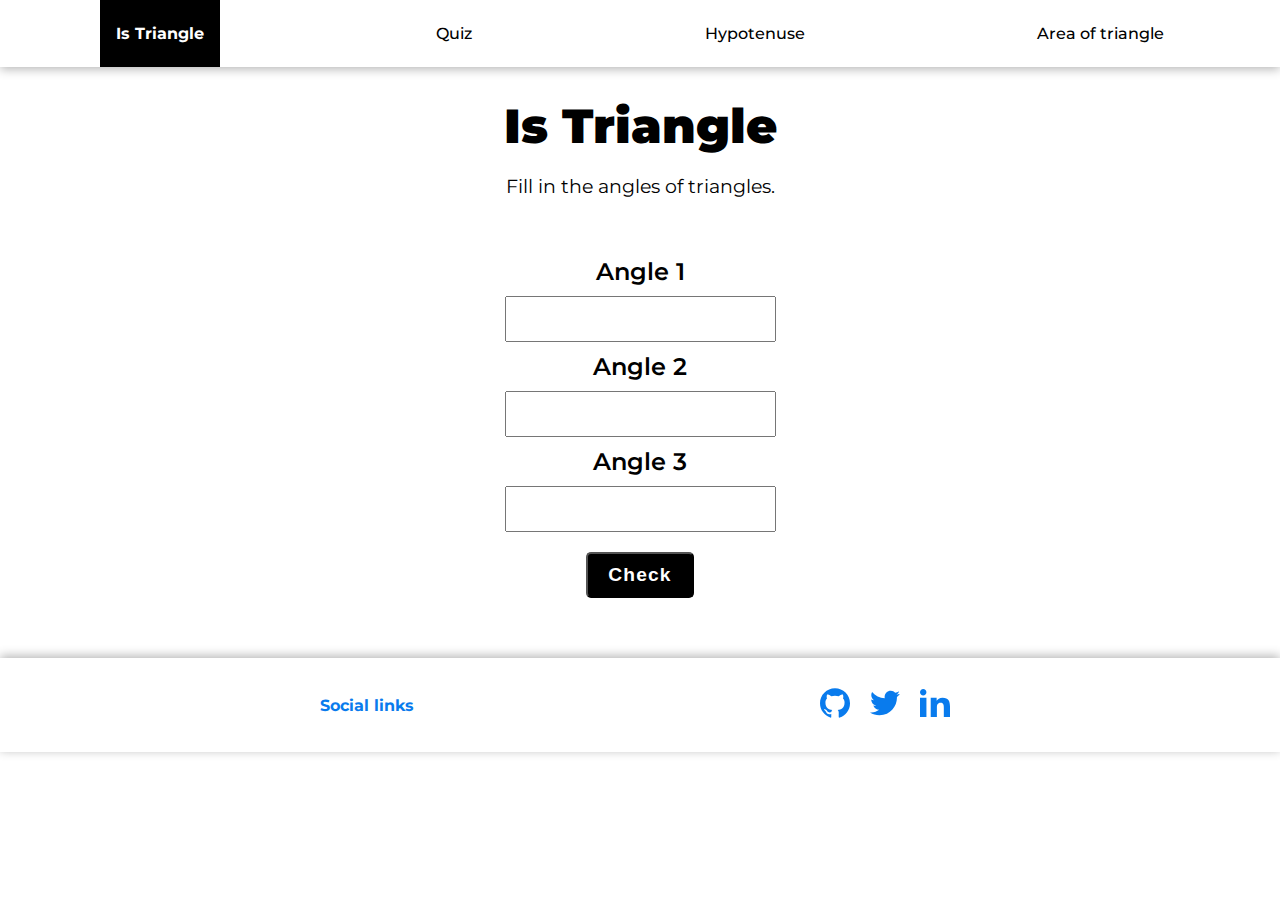
<file: index.html>
<!DOCTYPE html>
<html lang="en">

<head>
    <meta charset="UTF-8">
    <meta http-equiv="X-UA-Compatible" content="IE=edge">
    <meta name="viewport" content="width=device-width, initial-scale=1.0">
    <title>Is Triangle</title>
    <link rel="stylesheet" href="styles.css" />
</head>

<body>

    <nav>

        <ul>
            <li><a href="index.html" class="active">Is Triangle</a></li>
            <li><a href="quiz.html">Quiz</a></li>
            <li><a href="hyp.html">Hypotenuse</a></li>
            <li><a href="area.html">Area of triangle</a></li>
        </ul>

    </nav>

    <header>
        <h1>Is Triangle</h1>
        <p>Fill in the angles of triangles.</p>
    </header>



    <main>
        <label for="angle-1">Angle 1 </label>
        <input type="number" class="angles" id="angle-1" />

        <label for="angle-2">Angle 2 </label>
        <input type="number" class="angles" id="angle-2" />

        <label for="angle-3">Angle 3 </label>
        <input type="number" class="angles" id="angle-3" />

        <button id="submit-button" class="btn">Check</button>

        <div id="output"></div>

    </main>


    <footer>
        <div class="foot-div foot-contain">
    
            <p>Social links</p>
            <div class="foot-div">
                <a href="https://github.com/Akash1321" target="_blank" class="social-link"><img src="icons/github blue.svg" width="30" height="30" alt=""></a>
                <a href="https://twitter.com/akashsarkar_13" target="_blank" class="social-link"><img src="icons/twitter blue.svg" width="30" height="30" alt=""></a>
                <a href="https://www.linkedin.com/in/akashsarkar13/" target="_blank" class="social-link"><img src="icons/linkedin blue.svg" width="30" height="30" alt=""></a>
                
            </div>
            
        </footer>


</body>

<script src="isTriangle.js"></script>

</html>
</file>
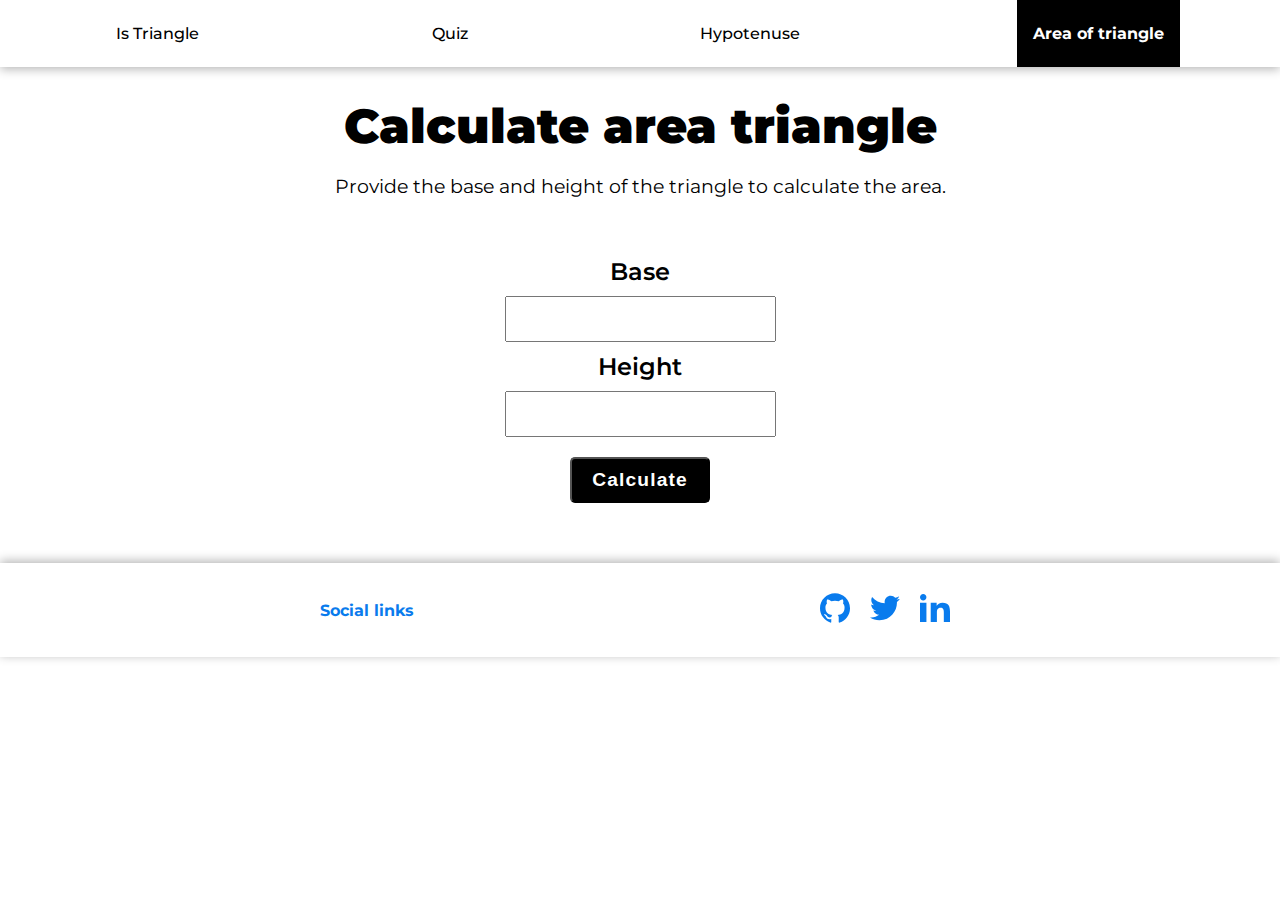
<file: area.html>
<!DOCTYPE html>
<html lang="en">
<head>
    <meta charset="UTF-8">
    <meta http-equiv="X-UA-Compatible" content="IE=edge">
    <meta name="viewport" content="width=device-width, initial-scale=1.0">
    <title>Area of triangle</title>
    <link rel="stylesheet" href="styles.css" />
</head>
<body>

    <nav>

        <ul>
            <li><a href="index.html">Is Triangle</a></li>
            <li><a href="quiz.html">Quiz</a></li>
            <li><a href="hyp.html">Hypotenuse</a></li>
            <li><a href="area.html" class="active">Area of triangle</a></li>
        </ul>

    </nav>

    <header>
        <h1> Calculate area triangle</h1>
        <p>Provide the base and height of the triangle to calculate the area.</p>
    </header>

    <main>
        <label for="base">Base </label>
        <input type="number" id="base" />

        <label for="height">Height </label>
        <input type="number" id="height" />

        <button id="button" class="btn">Calculate</button>

        <div id="output"></div>


    </main>

    <footer>
        <div class="foot-div foot-contain">
    
            <p>Social links</p>
            <div class="foot-div">
                <a href="https://github.com/Akash1321" target="_blank" class="social-link"><img src="icons/github blue.svg" width="30" height="30" alt=""></a>
                <a href="https://twitter.com/akashsarkar_13" target="_blank" class="social-link"><img src="icons/twitter blue.svg" width="30" height="30" alt=""></a>
                <a href="https://www.linkedin.com/in/akashsarkar13/" target="_blank" class="social-link"><img src="icons/linkedin blue.svg" width="30" height="30" alt=""></a>
                
            </div>
            
        </footer>
    
</body>

<script src="area.js"></script>
</html>
</file>
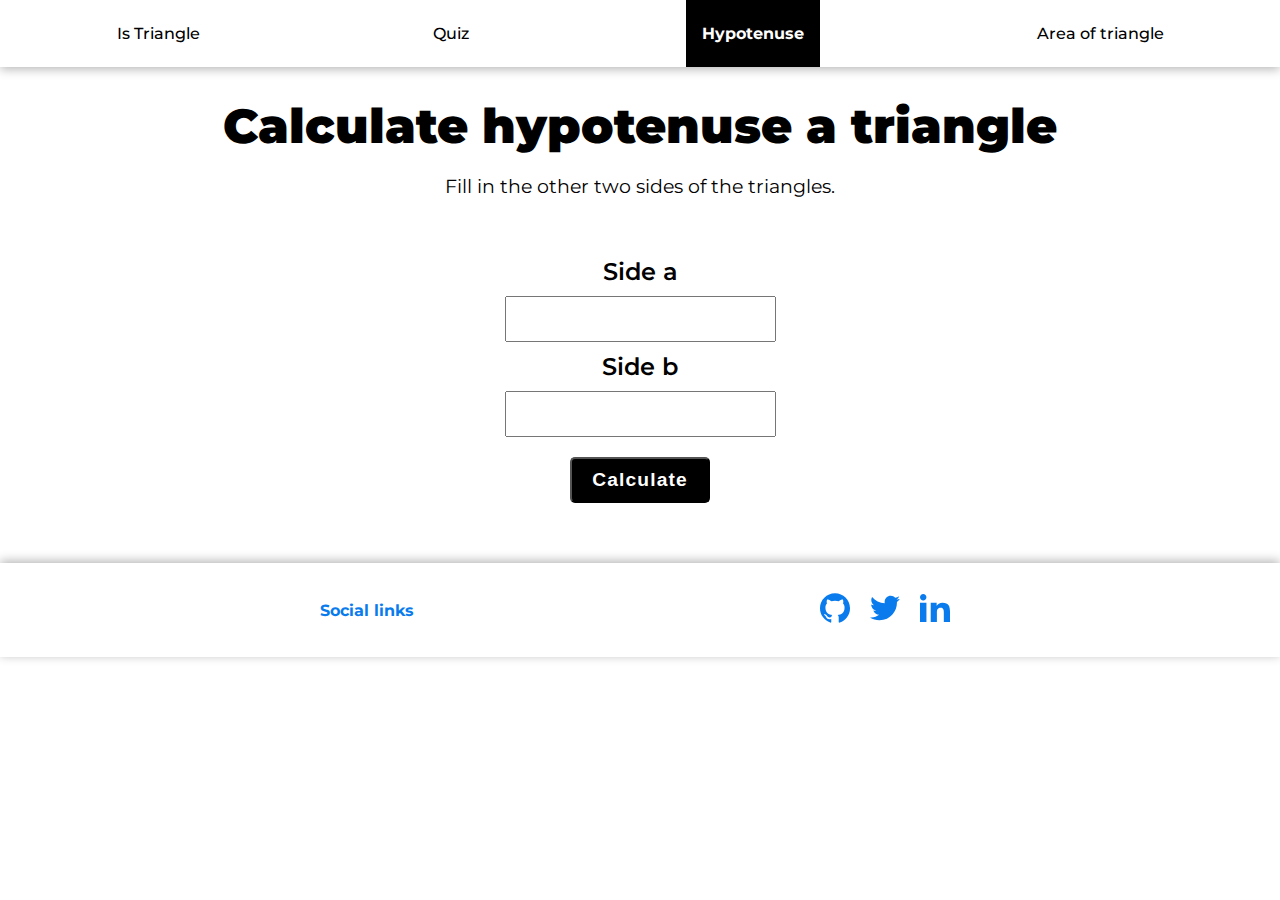
<file: hyp.html>
<!DOCTYPE html>
<html lang="en">

<head>
    <meta charset="UTF-8">
    <meta http-equiv="X-UA-Compatible" content="IE=edge">
    <meta name="viewport" content="width=device-width, initial-scale=1.0">
    <title>Calculate hypotenuse</title>
    <link rel="stylesheet" href="styles.css" />
</head>

<body>

    <nav>

        <ul>
            <li><a href="index.html">Is Triangle</a></li>
            <li><a href="quiz.html">Quiz</a></li>
            <li><a href="hyp.html" class="active">Hypotenuse</a></li>
            <li><a href="area.html">Area of triangle</a></li>
        </ul>

    </nav>

    <header>
        <h1> Calculate hypotenuse a triangle</h1>
        <p>Fill in the other two sides of the triangles.</p>
    </header>

    <main>
        <label for="side-a">Side a </label>
        <input type="number" class="sides" id="side-a" />

        <label for="side-b">Side b </label>
        <input type="number" class="sides" id="side-b" />

        <button id="button" class="btn">Calculate</button>

        <div id="output"></div>


    </main>


    <footer>
        <div class="foot-div foot-contain">
    
            <p>Social links</p>
            <div class="foot-div">
                <a href="https://github.com/Akash1321" target="_blank" class="social-link"><img src="icons/github blue.svg" width="30" height="30" alt=""></a>
                <a href="https://twitter.com/akashsarkar_13" target="_blank" class="social-link"><img src="icons/twitter blue.svg" width="30" height="30" alt=""></a>
                <a href="https://www.linkedin.com/in/akashsarkar13/" target="_blank" class="social-link"><img src="icons/linkedin blue.svg" width="30" height="30" alt=""></a>
                
            </div>
            
        </footer>



</body>

<script src="hyp.js"></script>

</html>
</file>
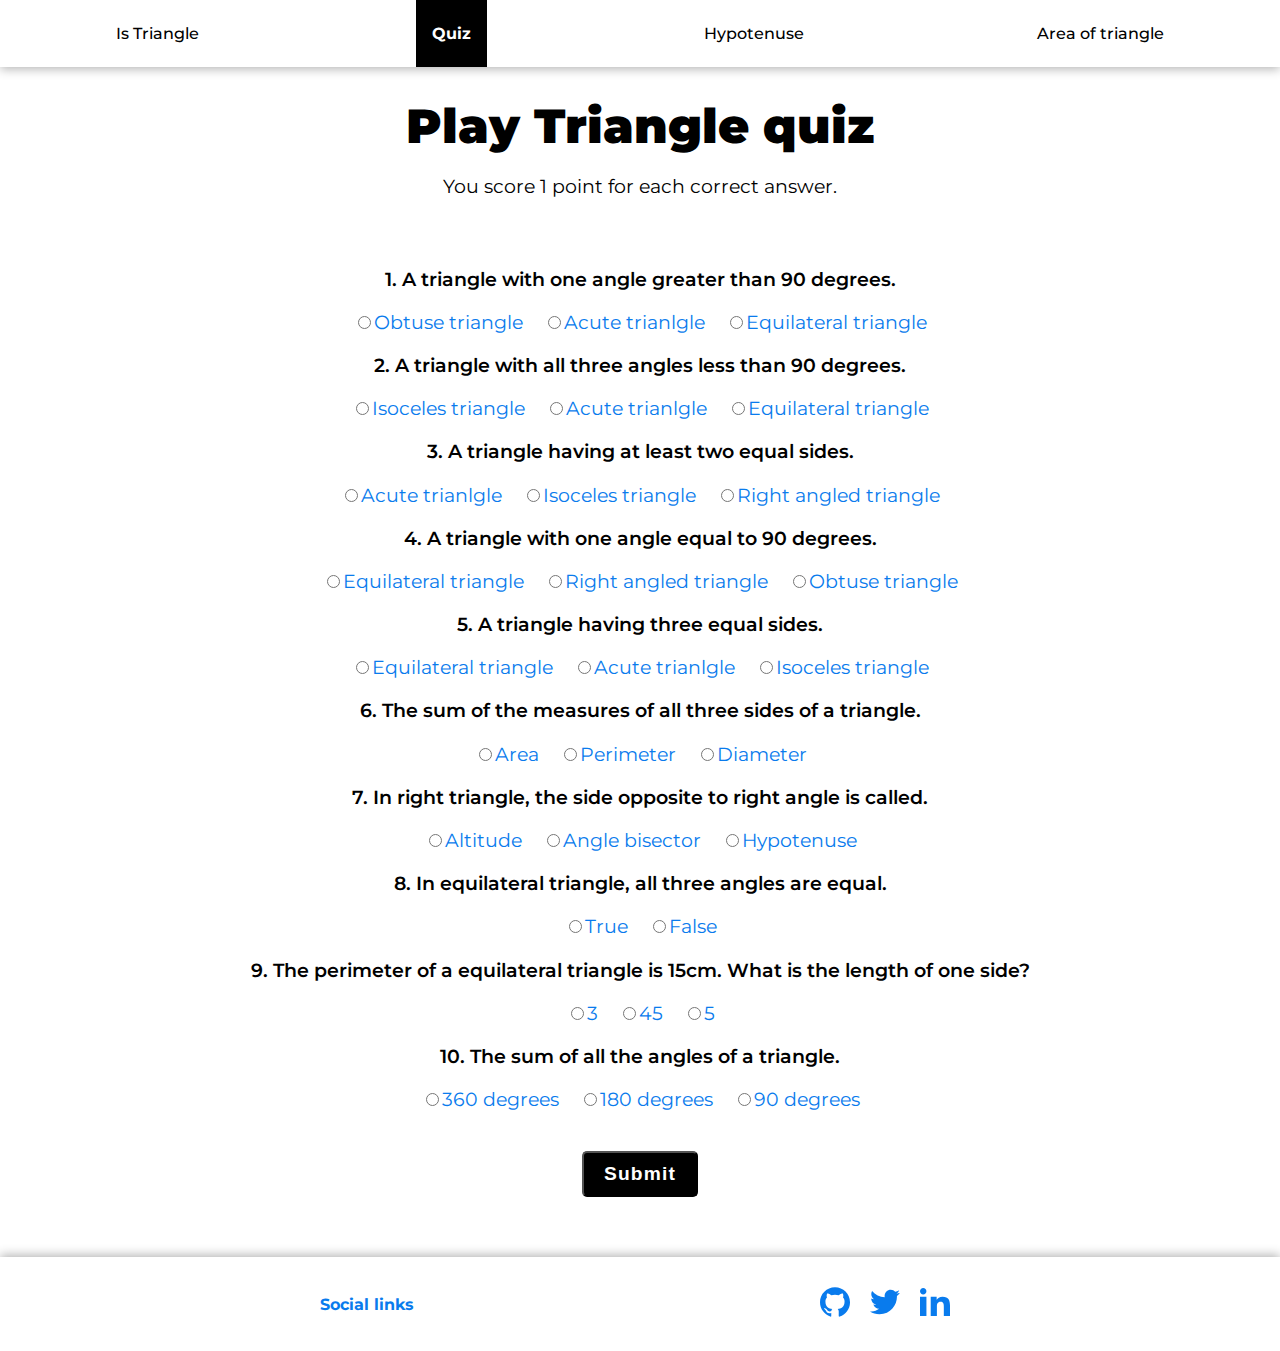
<file: quiz.html>
<!DOCTYPE html>
<html lang="en">
<head>
    <meta charset="UTF-8">
    <meta http-equiv="X-UA-Compatible" content="IE=edge">
    <meta name="viewport" content="width=device-width, initial-scale=1.0">
    <title>Quiz about triangle</title>
    <link rel="stylesheet" href="styles.css" />
</head>
<body>

    <nav>

        <ul>
            <li><a href="index.html">Is Triangle</a></li>
            <li><a href="quiz.html" class="active">Quiz</a></li>
            <li><a href="hyp.html">Hypotenuse</a></li>
            <li><a href="area.html">Area of triangle</a></li>
        </ul>

    </nav>

    <header>
        <h1>Play Triangle quiz</h1>
        <p>You score 1 point for each correct answer.</p>
    </header>

    <form id="quiz-form">
        <div class="question-options">
            <p><span>1. </span>A triangle with one angle greater than 90 degrees.</p>

            <label><input type="radio" value="obtuse" name="question1" />Obtuse triangle</label>
            <label><input type="radio" value="acute" name="question1" />Acute trianlgle</label>
            <label><input type="radio" value="equilateral" name="question1" />Equilateral triangle</label>

        </div>

        <div class="question-options">
            <p><span>2. </span>A triangle with all three angles less than 90 degrees.</p>

            <label><input type="radio" value="isoceles" name="question2" />Isoceles triangle</label>
            <label><input type="radio" value="acute" name="question2" />Acute trianlgle</label>
            <label><input type="radio" value="equilateral" name="question2" />Equilateral triangle</label>
            
        </div>

        <div class="question-options">
            <p><span>3. </span>A triangle having at least two equal sides.</p>

            <label><input type="radio" value="acute" name="question3" />Acute trianlgle</label>
            <label><input type="radio" value="isoceles" name="question3" />Isoceles triangle</label>
            <label><input type="radio" value="right-angled" name="question3" />Right angled triangle</label>
            
        </div>

        <div class="question-options">
            <p><span>4. </span>A triangle with one angle equal to 90 degrees.</p>

            <label><input type="radio" value="equilateral" name="question4" />Equilateral triangle</label>
            <label><input type="radio" value="right-angled" name="question4" />Right angled triangle</label>
            <label><input type="radio" value="obtuse" name="question4" />Obtuse triangle</label>
            
            
        </div>

        <div class="question-options">
            <p><span>5. </span>A triangle having three equal sides.</p>

            <label><input type="radio" value="equilateral" name="question5" />Equilateral triangle</label>
            <label><input type="radio" value="acute" name="question5" />Acute trianlgle</label>
            <label><input type="radio" value="isoceles" name="question5" />Isoceles triangle</label>
            
            
        </div>

        <div class="question-options">
            <p><span>6. </span>The sum of the measures of all three sides of a triangle.</p>

            <label><input type="radio" value="area" name="question6" />Area</label>
            <label><input type="radio" value="perimeter" name="question6" />Perimeter</label>
            <label><input type="radio" value="diameter" name="question6" />Diameter</label>
            
        </div>

        <div class="question-options">
            <p><span>7. </span>In right triangle, the side opposite to right angle is called.</p>

            <label><input type="radio" value="altitude" name="question7" />Altitude</label>
            <label><input type="radio" value="angle-bisector" name="question7" />Angle bisector</label>
            <label><input type="radio" value="hypotenuse" name="question7" />Hypotenuse</label>
            
            
        </div>

        <div class="question-options">
            <p><span>8. </span>In equilateral triangle, all three angles are equal.</p>

            <label><input type="radio" value="true" name="question8" />True</label>
            <label><input type="radio" value="false" name="question8" />False</label>
            
        </div>

        <div class="question-options">
            <p><span>9. </span>The perimeter of a equilateral triangle is 15cm. What is the length of one side?</p>

            <label><input type="radio" value="3" name="question9" />3</label>
            <label><input type="radio" value="45" name="question9" />45</label>
            <label><input type="radio" value="5" name="question9" />5</label>
            
             
        </div>

        <div class="question-options">
            <p><span>10. </span>The sum of all the angles of a triangle.</p>

            <label><input type="radio" value="360" name="question10" />360 degrees</label>
            <label><input type="radio" value="180" name="question10" />180 degrees</label>
            <label><input type="radio" value="90" name="question10" />90 degrees</label>
            
             
        </div>




    </form>

    <div class="btn-n-output">

    <button id="button" class="btn">Submit</button>

    <div id="output"></div>

    </div>

   



    <footer>
        <div class="foot-div foot-contain">
    
            <p>Social links</p>
            <div class="foot-div">
                <a href="https://github.com/Akash1321" target="_blank" class="social-link"><img src="icons/github blue.svg" width="30" height="30" alt=""></a>
                <a href="https://twitter.com/akashsarkar_13" target="_blank" class="social-link"><img src="icons/twitter blue.svg" width="30" height="30" alt=""></a>
                <a href="https://www.linkedin.com/in/akashsarkar13/" target="_blank" class="social-link"><img src="icons/linkedin blue.svg" width="30" height="30" alt=""></a>
                
            </div>
            
        </footer>
    
</body>

<script src="quiz.js"></script>
</html>
</file>
<file: styles.css>
@import url('https://fonts.googleapis.com/css2?family=Montserrat:wght@300;400;500;600;700;800;900&display=swap');

body{
    font-family: Montserrat, sans-serif ;
    font-size: 16px;
    margin: 0;
    padding: 0;
}

nav{
    background: white;
    color: black;
   
}

nav ul{
    margin: 0;
    padding: 0;
    list-style: none;
    display: flex;
    justify-content: space-around;
    box-shadow: 0 2px 10px rgba(0, 0, 0, 0.3);
}


nav ul li a{
    text-decoration: none;
    display: inline-block;
    padding: 1.5rem 1rem;
    color: black;
    font-size: 1rem;
    font-weight: 500;
}

nav ul li a:hover{
    background: black;
    color: white;
    font-weight: bold;
}

.active{
    background: black;
    color: white;
    font-weight: bold;
}

header{
    text-align: center;  
    margin: 0px auto;
    padding: 30px 24px;
}

header h1{
    font-size: 3rem;
    font-weight: 900;
    margin: 0;
}

header p{
    font-size: 1.2rem;
}

main{
    max-width: 60vw;
    margin: 0 auto;
    display: flex;
    flex-direction: column;
    align-items: center;
}

main label{
    padding: 10px 0;
    font-size: 1.5rem;
    font-weight: 600;
}

main input{
    padding: 10px;
    font-size: 1.2rem;
}


.btn{
    font-size: 1.2rem;
    font-weight: 600;
    background-color: black;
    color: white;
    padding: 10px 20px;
    margin: 20px auto;
    letter-spacing: 0.06em;
    border-radius: 5px;
}

.btn:hover{
    border: 2px solid black;
    background-color: white;
    color: black;
}

#output{
    font-size: 1.5rem;
    font-weight: 500;
}



/* footer */

footer{
    padding: 20px 0;
    margin-top: 40px;
    box-shadow: 0 -2px 10px rgba(0, 0, 0, 0.3);


}

.foot-div{
    display: flex;
    justify-content: space-between;
    align-items: center;
}

.foot-contain{
    margin: 0 auto;
    max-width: 50vw;
}

footer p{
    font-weight: bold;
    color: #097BED;
}


.social-link{
    padding: 10px;
}


/* Quiz */

form{
    max-width: 70vw;
    margin: 10px auto;
}

.question-options{
    text-align: center;
}

.question-options p{
    font-weight: 600;
    font-size: 1.2rem;
}

.question-options label{
    padding: 0 0.5rem;
    font-weight: 400;
    font-size: 1.2rem;
    color: #097BED;
}

.btn-n-output{
    max-width: 50vw;
    margin: 20px auto;
    display: flex;
    flex-direction: column;
    align-items: center;
}
</file>
